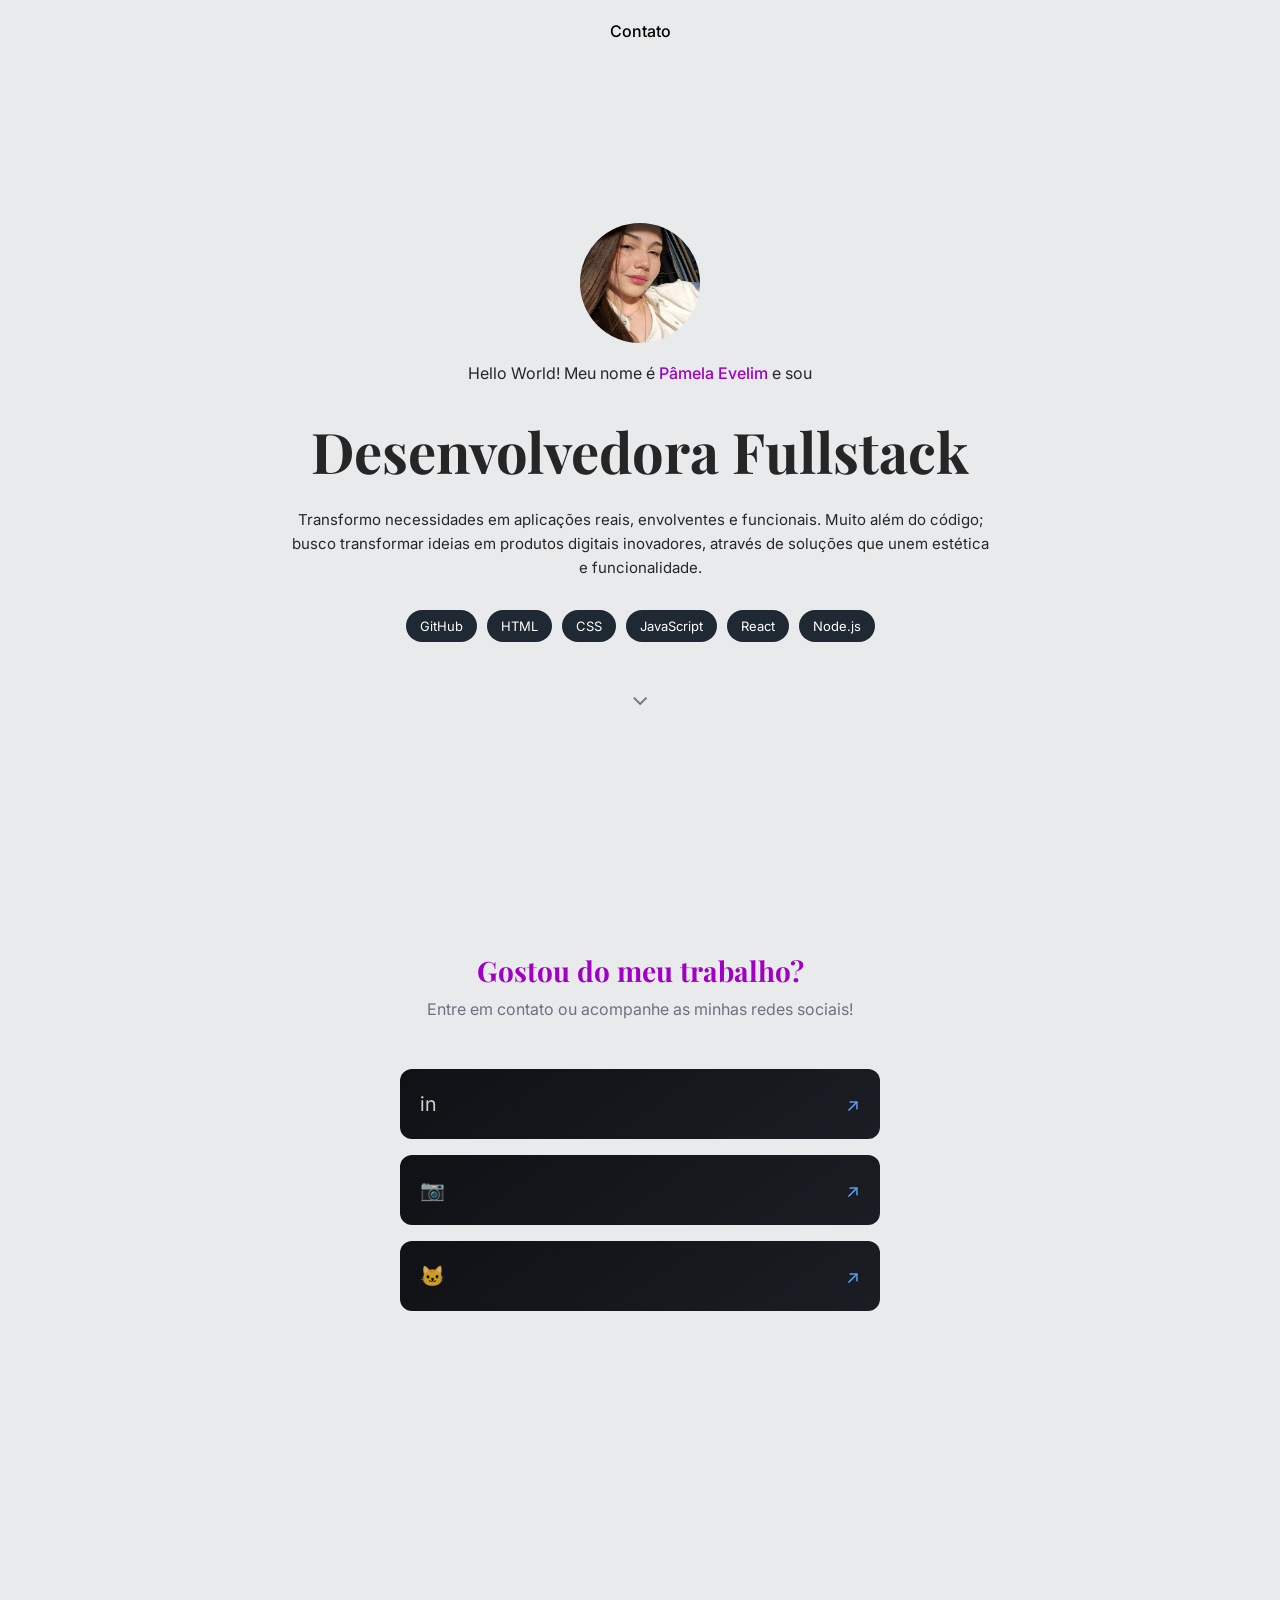
<file: index.html>
<!DOCTYPE html>
<html lang="pt-BR">
<head>
  <meta charset="UTF-8">
  <meta name="viewport" content="width=device-width, initial-scale=1.0">
  <title>Portfólio | Desenvolvedora Fullstack</title>
  <link rel="stylesheet" href="style.css">
  <link rel="preconnect" href="https://fonts.googleapis.com">
  <link rel="preconnect" href="https://fonts.gstatic.com" crossorigin>
  <link href="https://fonts.googleapis.com/css2?family=Inter:wght@400;500&family=Playfair+Display:wght@700&display=swap" rel="stylesheet">
</head>
<body>

  <header class="navbar">
    <nav>
      <a href="#contato">Contato</a>
    </nav>
  </header>

  <main class="hero">
    <img src="imagens/perfil.png" class="profile">

    <p class="intro">
      Hello World! Meu nome é <span>Pâmela Evelim</span> e sou
    </p>

    <h1>Desenvolvedora Fullstack</h1>

    <p class="description">
      Transformo necessidades em aplicações reais, envolventes e funcionais.
      Muito além do código; busco transformar ideias em produtos digitais
      inovadores, através de soluções que unem estética e funcionalidade.
    </p>

    <div class="skills">
      <span>GitHub</span>
      <span>HTML</span>
      <span>CSS</span>
      <span>JavaScript</span>
      <span>React</span>
      <span>Node.js</span>
    </div>

    <div class="scroll">
      ⌄
    </div>
  </main>

  <section class="contact" id="contato">
  <h2>Gostou do meu trabalho?</h2>
  <p>Entre em contato ou acompanhe as minhas redes sociais!</p>

  <div class="contact-links">
    <a href="https://www.linkedin.com/in/p%C3%A2mela-%C3%A9velim/" target="_blank" class="contact-card">
      <span class="icon">in</span>
      <span class="arrow">↗</span>
    </a>

    <a href="https://www.instagram.com/p.evelim_/" target="_blank" class="contact-card">
      <span class="icon">📷</span>
      <span class="arrow">↗</span>
    </a>

    <a href="https://github.com/pamelaevelim" target="_blank" class="contact-card">
      <span class="icon">🐱</span>
      <span class="arrow">↗</span>
    </a>
  </div>
</section>


</body>
</html>
</file>
<file: style.css>
* {
  margin: 0;
  padding: 0;
  box-sizing: border-box;
}

body {
  font-family: 'Inter', sans-serif;
  background-color: #e9eaec;
  color: #111111e6;
}

.navbar {
  padding: 21px 40px;
}

.navbar nav {
  display: flex;
  justify-content: center;
  gap: 40px;
  align-items: center;
}

.navbar a {
  text-decoration: none;
  color: #000;
  font-weight: 500;
}

.theme-icon {
  cursor: pointer;
}

.hero {
  min-height: 90vh;
  display: flex;
  flex-direction: column;
  align-items: center;
  justify-content: center;
  text-align: center;
  padding: 20px;
}

.profile {
  width: 120px;
  height: 120px;
  border-radius: 50%;
  object-fit: cover;
  margin-bottom: 20px;
}

.intro {
  font-size: 16px;
  margin-bottom: 10px;
}

.intro span {
  color: #a100c4;
  font-weight: 500;
}

h1 {
  font-family: 'Playfair Display', serif;
  font-size: 56px;
  margin: 20px 0;
}

.description {
  max-width: 700px;
  font-size: 15px;
  line-height: 1.6;
  margin-bottom: 30px;
}

.skills {
  display: flex;
  gap: 10px;
  flex-wrap: wrap;
  justify-content: center;
}

.skills span {
  background-color: #1f2933;
  color: #fff;
  padding: 8px 14px;
  border-radius: 20px;
  font-size: 13px;
}

.scroll {
  margin-top: 40px;
  font-size: 24px;
  opacity: 0.6;
}


.contact {
  min-height: 100vh;
  padding: 80px 20px;
  text-align: center;
}

.contact h2 {
  font-family: 'Playfair Display', serif;
  color: #a100c4;
  font-size: 28px;
  margin-bottom: 10px;
}

.contact p {
  color: #6b7280;
  margin-bottom: 50px;
}

.contact-links {
  display: flex;
  flex-direction: column;
  gap: 16px;
  max-width: 480px;
  margin: 0 auto;
}

.contact-card {
  background: linear-gradient(145deg, #0f1115, #1a1d23);
  height: 70px;
  border-radius: 12px;
  display: flex;
  align-items: center;
  justify-content: space-between;
  padding: 0 20px;
  text-decoration: none;
  color: #fff;
  transition: transform 0.2s ease, box-shadow 0.2s ease;
}

.contact-card.large {
  height: 90px;
  border: 2px solid #60a5fa;
}

.contact-card:hover {
  transform: translateY(-2px);
  box-shadow: 0 8px 20px rgba(0, 0, 0, 0.25);
}

.icon {
  font-size: 20px;
  opacity: 0.8;
}

.arrow {
  font-size: 18px;
  color: #60a5fa;
}
</file>
